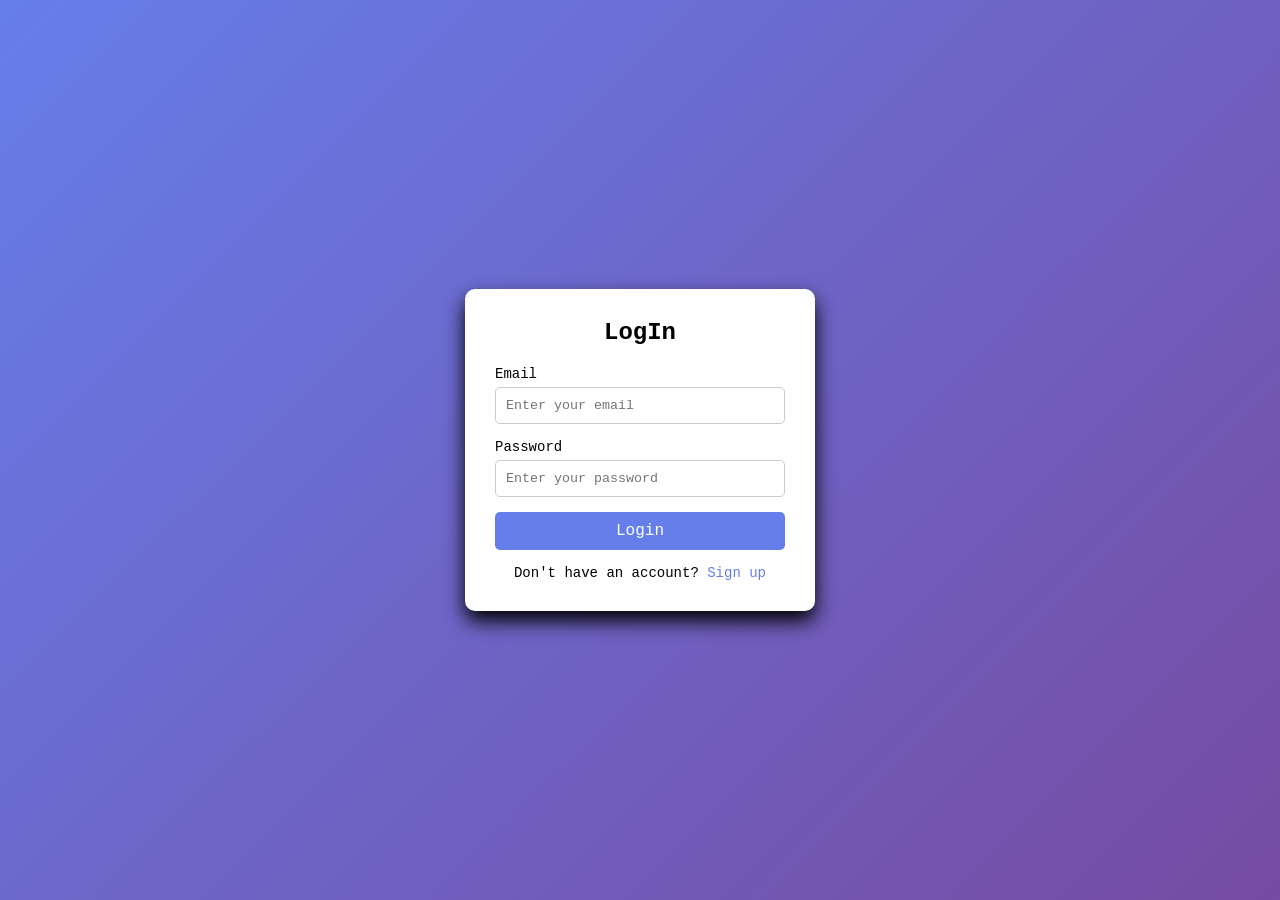
<file: Project-02-Login-Form/index.html>
<!DOCTYPE html>
<html lang="en">

<head>
    <meta charset="UTF-8">
    <meta name="viewport" content="width=device-width, initial-scale=1.0">
    <title>Login Form</title>
    <link rel="stylesheet" href="style.css">
</head>

<body>
    <div class="container">
        <form class="login-form">
            <h2>LogIn</h2>
            <div class="input-group">
                <label>Email</label>
                <input type="email" placeholder="Enter your email" required>
            </div>
            <div class="input-group">
                <label>Password</label>
                <input type="password" placeholder="Enter your password" required>
            </div>
            <button type="submit">Login</button>
            <p class="signup">
                Don't have an account? <a href="#">Sign up</a>
            </p>
        </form>
    </div>
</body>

</html>
</file>
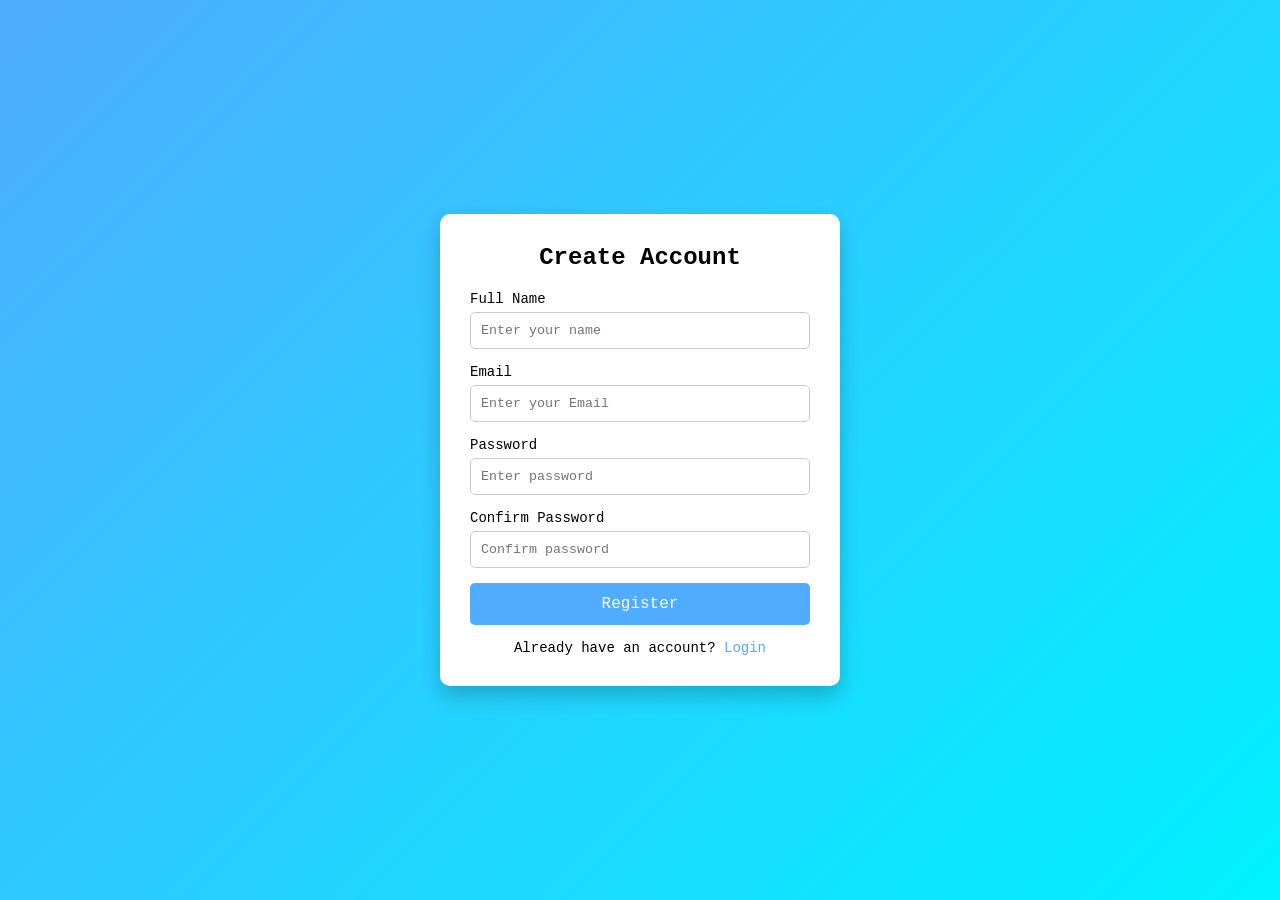
<file: Project-03-Registration-Form/index.html>
<!DOCTYPE html>
<html lang="en">

<head>
    <meta charset="UTF-8">
    <meta name="viewport" content="width=device-width, initial-scale=1.0">
    <title>Registration Form</title>
    <link rel="stylesheet" href="style.css">
</head>

<body>
    <div class="container">
        <form class="register-form">

            <h2>Create Account</h2>

            <div class="input-group">
                <label>Full Name</label>
                <input type="text" placeholder="Enter your name" required>
            </div>

            <div class="input-group">
                <label>Email</label>
                <input type="email" placeholder="Enter your Email" required>
            </div>

            <div class="input-group">
                <label>Password</label>
                <input type="password" placeholder="Enter password" required>
            </div>

            <div class="input-group">
                <label>Confirm Password</label>
                <input type="password" placeholder="Confirm password" required>
            </div>

            <button type="submit">Register</button>

            <p class="login-text">
                Already have an account? <a href="#">Login</a>
            </p>
        </form>

    </div>
</body>

</html>
</file>
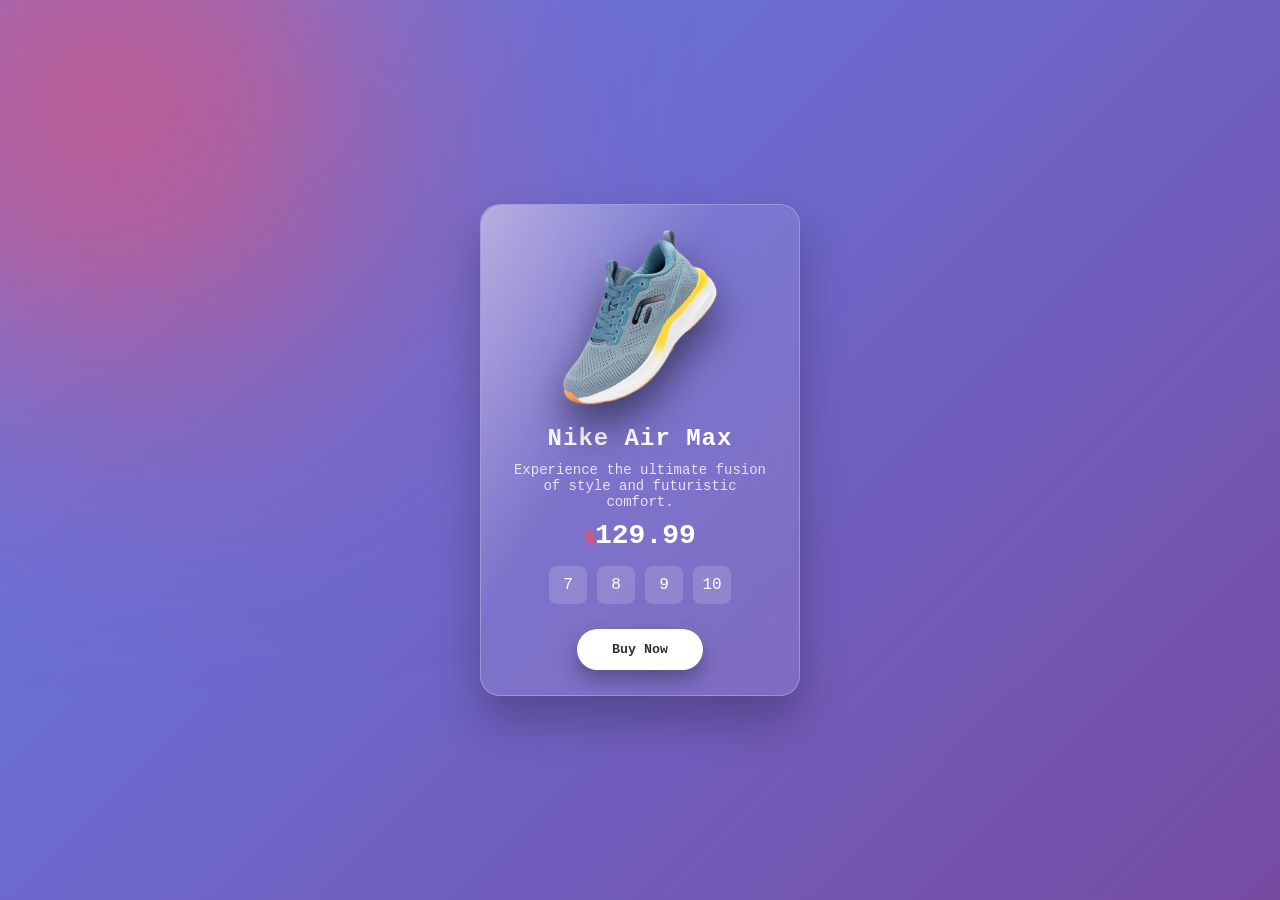
<file: Project-07-Premium-Product-Card/index.html>
<!DOCTYPE html>
<html lang="en">

<head>
    <meta charset="UTF-8">
    <meta name="viewport" content="width=device-width, initial-scale=1.0">
    <title>Premium Glass Product Card</title>
    <link rel="stylesheet" href="style.css">
</head>

<body>
    <div class="card">
        <div class="img-box">
            <img src="img/sneaker.png" alt="Sneaker">
        </div>

        <h2>Nike Air Max</h2>
        <p>Experience the ultimate fusion of style and futuristic comfort.</p>

        <div class="price"><span>$</span>129.99</div>

        <div class="size">
            <span>7</span>
            <span>8</span>
            <span>9</span>
            <span>10</span>
        </div>

        <button>Buy Now</button>
    </div>
</body>

</html>
</file>
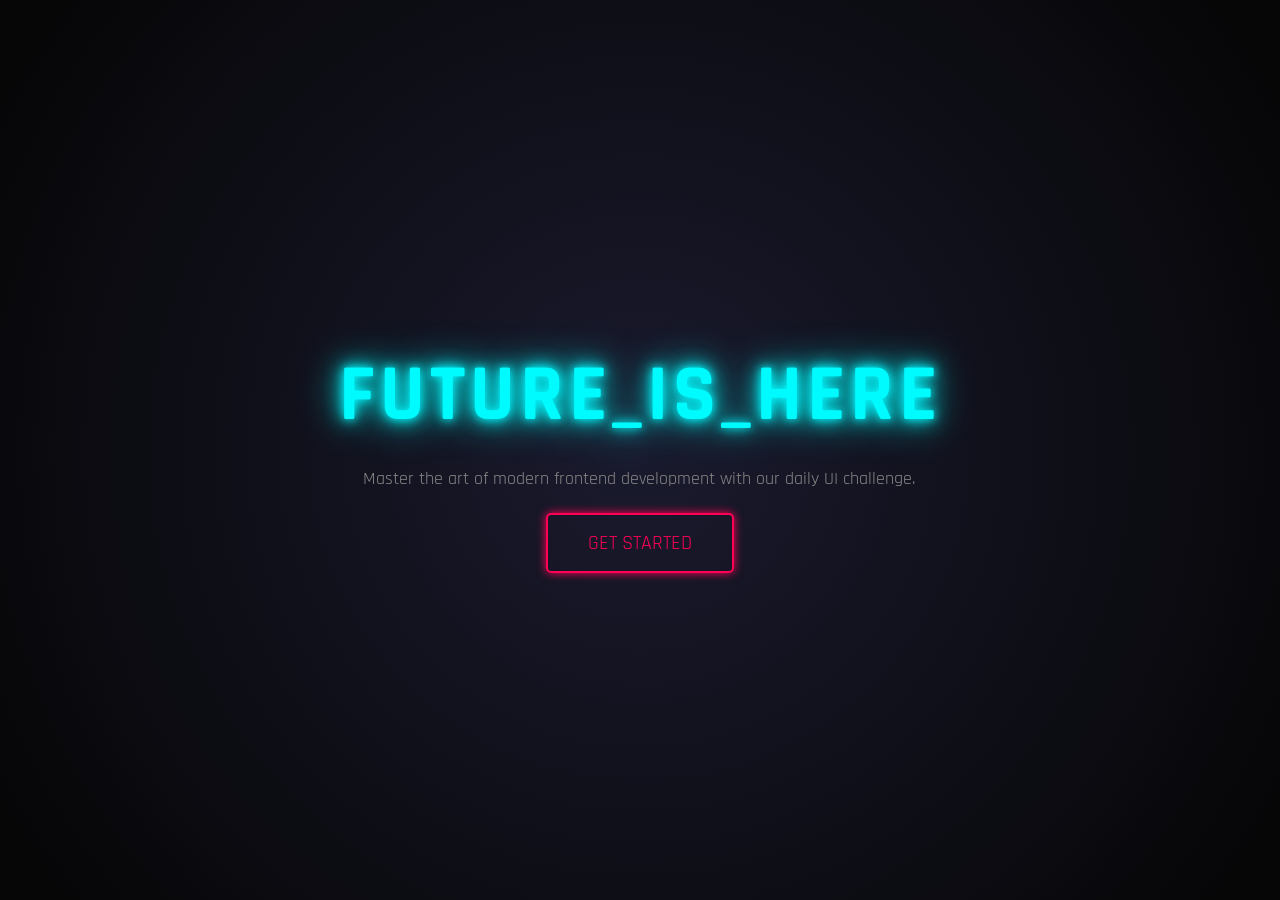
<file: Project-08-Cyberpunk-Hero-Section/index.html>
<!DOCTYPE html>
<html lang="en">

<head>
    <meta charset="UTF-8">
    <meta name="viewport" content="width=device-width, initial-scale=1.0">
    <title>Cyberpunk Hero Section | Day 8</title>
    <link rel="stylesheet" href="style.css">
</head>

<body>
    <section class="hero">
        <div class="content">
            <h1 data-text="FUTURE_IS_HERE">FUTURE_IS_HERE</h1>
            <p>Master the art of modern frontend development with our daily UI challenge.</p>
            <a href="#" class="neon-btn">GET STARTED</a>
        </div>
    </section>
</body>

</html>
</file>
<file: Project-02-Login-Form/style.css>
*{
    margin: 0;
    padding: 0;
    box-sizing: border-box;
    font-family: 'Courier New', Courier, monospace;
}

body{
    height: 100vh;
    display: flex;
    justify-content: center;
    align-items: center;
    background: linear-gradient(135deg, #667eea, #764ba2);
}

.container{
    width: 100%;
    max-width: 350px;
}

.login-form{
    background: white;
    padding: 30px;
    border-radius: 10px;
    box-shadow: 0 10px 20px rgba(0, 0, 0, 2);
}

.login-form h2{
    text-align: center;
    margin-bottom: 20px;
}

.input-group{
    margin-bottom: 15px;
}

.input-group label{
    display: block;
    margin-bottom: 5px;
    font-size: 14px;
}

.input-group input{
    width: 100%;
    padding: 10px;
    border: 1px solid #ccc;
    border-radius: 5px;
}

button{
    width: 100%;
    padding: 10px;
    border: none;
    background: #667eea;
    color: white;
    font-size: 16px;
    border-radius: 5px;
    cursor: pointer;
}

button:hover{
    background: #5563d6;
}

.signup{
    text-align: center;
    margin-top: 15px;
    font-size: 14px;
}

.signup a{
    text-decoration: none;
    color: #667eea;
}
</file>
<file: Project-03-Registration-Form/style.css>
*{
    margin: 0;
    padding: 0;
    box-sizing: border-box;
    font-family: 'Courier New', Courier, monospace;
}

body{
    height: 100vh;
    display: flex;
    justify-content: center;
    align-items: center;
    background: linear-gradient(135deg, #4facfe, #00f2fe);
}

.container{
    width: 100%;
    max-width: 400px;
}

.register-form{
    background: white;
    padding: 30px;
    border-radius: 10px;
    box-shadow: 0 10px 20px rgba(0,0,0,0.2);
}

.register-form h2{
    text-align: center;
    margin-bottom: 20px;
}

.input-group{
    margin-bottom: 15px;
}

.input-group label{
    display: block;
    margin-bottom: 5px;
    font-size: 14px;
}

.input-group input{
    width: 100%;
    padding: 10px;
    border: 1px solid #ccc;
    border-radius: 5px;
}

button{
    width: 100%;
    padding: 12px;
    background: #4facfe;
    border: none;
    color: white;
    font-size: 16px;
    border-radius: 5px;
    cursor: pointer;
}

button:hover{
    background: #2f80ed;
}

.login-text{
    text-align: center;
    margin-top: 15px;
    font-size: 14px;
}

.login-text a{
    color: #4facfe;
    text-decoration: none;
}
</file>
<file: Project-07-Premium-Product-Card/style.css>
* {
  margin: 0;
  padding: 0;
  box-sizing: border-box;
  font-family: 'Courier New', Courier, monospace;
}

body {
  min-height: 100vh;
  display: flex;
  justify-content: center;
  align-items: center;
  background: linear-gradient(135deg, #667eea, #764ba2);
  position: relative;
  overflow: hidden;
}

body::before {
  content: '';
  position: absolute;
  width: 400px;
  height: 400px;
  background: #ff4757;
  filter: blur(150px);
  top: -100px;
  left: -100px;
}

.card {
  position: relative;
  width: min(90vw, 320px);
  padding: 25px;
  border-radius: 20px;
  background: rgba(255, 255, 255, 0.1);
  backdrop-filter: blur(18px);
  border: 1px solid rgba(255, 255, 255, 0.25);
  box-shadow: 0 25px 45px rgba(0, 0, 0, 0.25);
  text-align: center;
  color: white;
  animation: float 4s ease-in-out infinite;
  transition: 0.5s;
}

.card:hover {
  transform: translateY(-10px);
}

.card::before {
  content: '';
  position: absolute;
  inset: 0;
  border-radius: 20px;
  background: linear-gradient(
    120deg,
    rgba(255, 255, 255, 0.4),
    transparent 40%
  );
  pointer-events: none;
}

.img-box {
  height: 180px;
  display: flex;
  justify-content: center;
  align-items: center;
}

.img-box img {
  width: 70%;
  filter: drop-shadow(0 20px 20px rgba(0, 0, 0, 0.5));
  transition: 0.5s;
}

.card:hover img {
  transform: rotate(-15deg) scale(1.1);
}

h2 {
  margin-top: 15px;
  letter-spacing: 1px;
}

p {
  font-size: 14px;
  opacity: 0.8;
  margin: 10px 0;
}

.price {
  margin: 10px 0;
  font-size: 28px;
  font-weight: 700;
}

.price span {
  font-size: 18px;
  color: #ff4757;
}

.size {
  display: flex;
  justify-content: center;
  gap: 10px;
  margin: 15px 0;
}

.size span {
  width: 38px;
  height: 38px;
  display: flex;
  justify-content: center;
  align-items: center;
  background: rgba(255, 255, 255, 0.15);
  border-radius: 8px;
  cursor: pointer;
  transition: 0.3s;
}

.size span:hover {
  background: white;
  color: #764ba2;
}

.size span.active {
  background: white;
  color: #764ba2;
  font-weight: 700;
}

button {
  margin-top: 10px;
  padding: 13px 35px;
  border: none;
  border-radius: 30px;
  background: white;
  color: #333;
  font-weight: 600;
  cursor: pointer;
  box-shadow: 0 10px 20px rgba(0, 0, 0, 0.3);
  transition: 0.3s;
}

button:hover {
  background: #ff4757;
  color: white;
  transform: translateY(-3px);
}

@keyframes float {
  0%,
  100% {
    transform: translateY(0);
  }
  50% {
    transform: translateY(-8px);
  }
}
</file>
<file: Project-08-Cyberpunk-Hero-Section/style.css>
@import url('https://fonts.googleapis.com/css2?family=Rajdhani:wght@500;700&display=swap');

* {
  margin: 0;
  padding: 0;
  box-sizing: border-box;
  font-family: 'Rajdhani', sans-serif;
}

body {
  background: #050505; /* Deep Black */
  color: #fff;
  overflow: hidden;
}

.hero {
  height: 100vh;
  width: 100%;
  display: flex;
  justify-content: center;
  align-items: center;
  text-align: center;
  background: radial-gradient(circle at center, #1a1a2e 0%, #050505 100%);
}

.content h1 {
  font-size: 80px;
  font-weight: 700;
  letter-spacing: 5px;
  color: #00fbff; /* Neon Cyan */
  text-shadow:
    0 0 10px #00fbff,
    0 0 20px #00fbff,
    0 0 40px #00fbff;
  animation: flicker 2s infinite alternate;
}

.content p {
  font-size: 18px;
  margin: 20px 0 40px;
  color: #888;
  max-width: 600px;
}

.neon-btn {
  padding: 15px 40px;
  font-size: 20px;
  text-decoration: none;
  color: #ff0055; /* Neon Pink */
  border: 2px solid #ff0055;
  border-radius: 5px;
  transition: 0.3s;
  box-shadow: 0 0 10px #ff0055;
}

.neon-btn:hover {
  background: #ff0055;
  color: #000;
  box-shadow:
    0 0 20px #ff0055,
    0 0 50px #ff0055;
}

/* নিওন ফ্লিকার অ্যানিমেশন (Viral Effect) */
@keyframes flicker {
  0%,
  18%,
  22%,
  25%,
  53%,
  57%,
  100% {
    text-shadow:
      0 0 10px #00fbff,
      0 0 20px #00fbff,
      0 0 40px #00fbff;
  }
  20%,
  24%,
  55% {
    text-shadow: none;
  }
}
</file>
